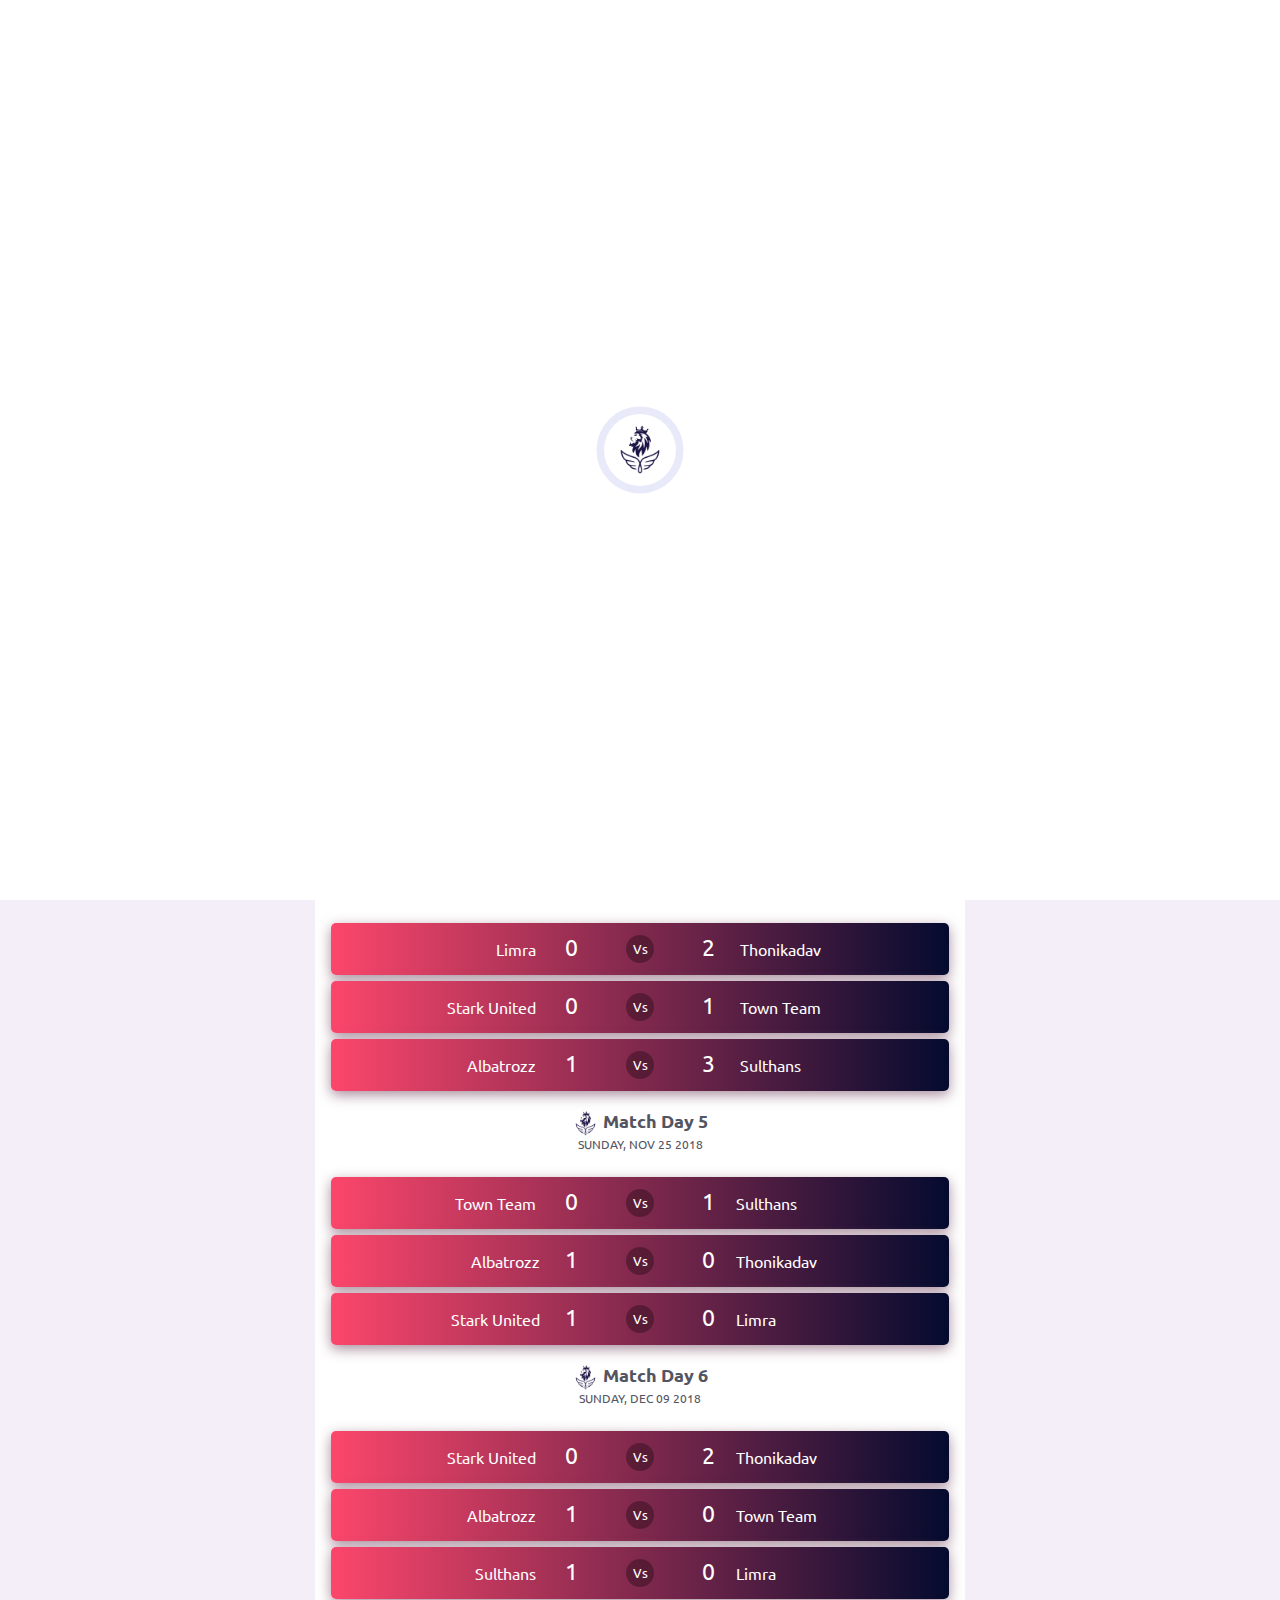
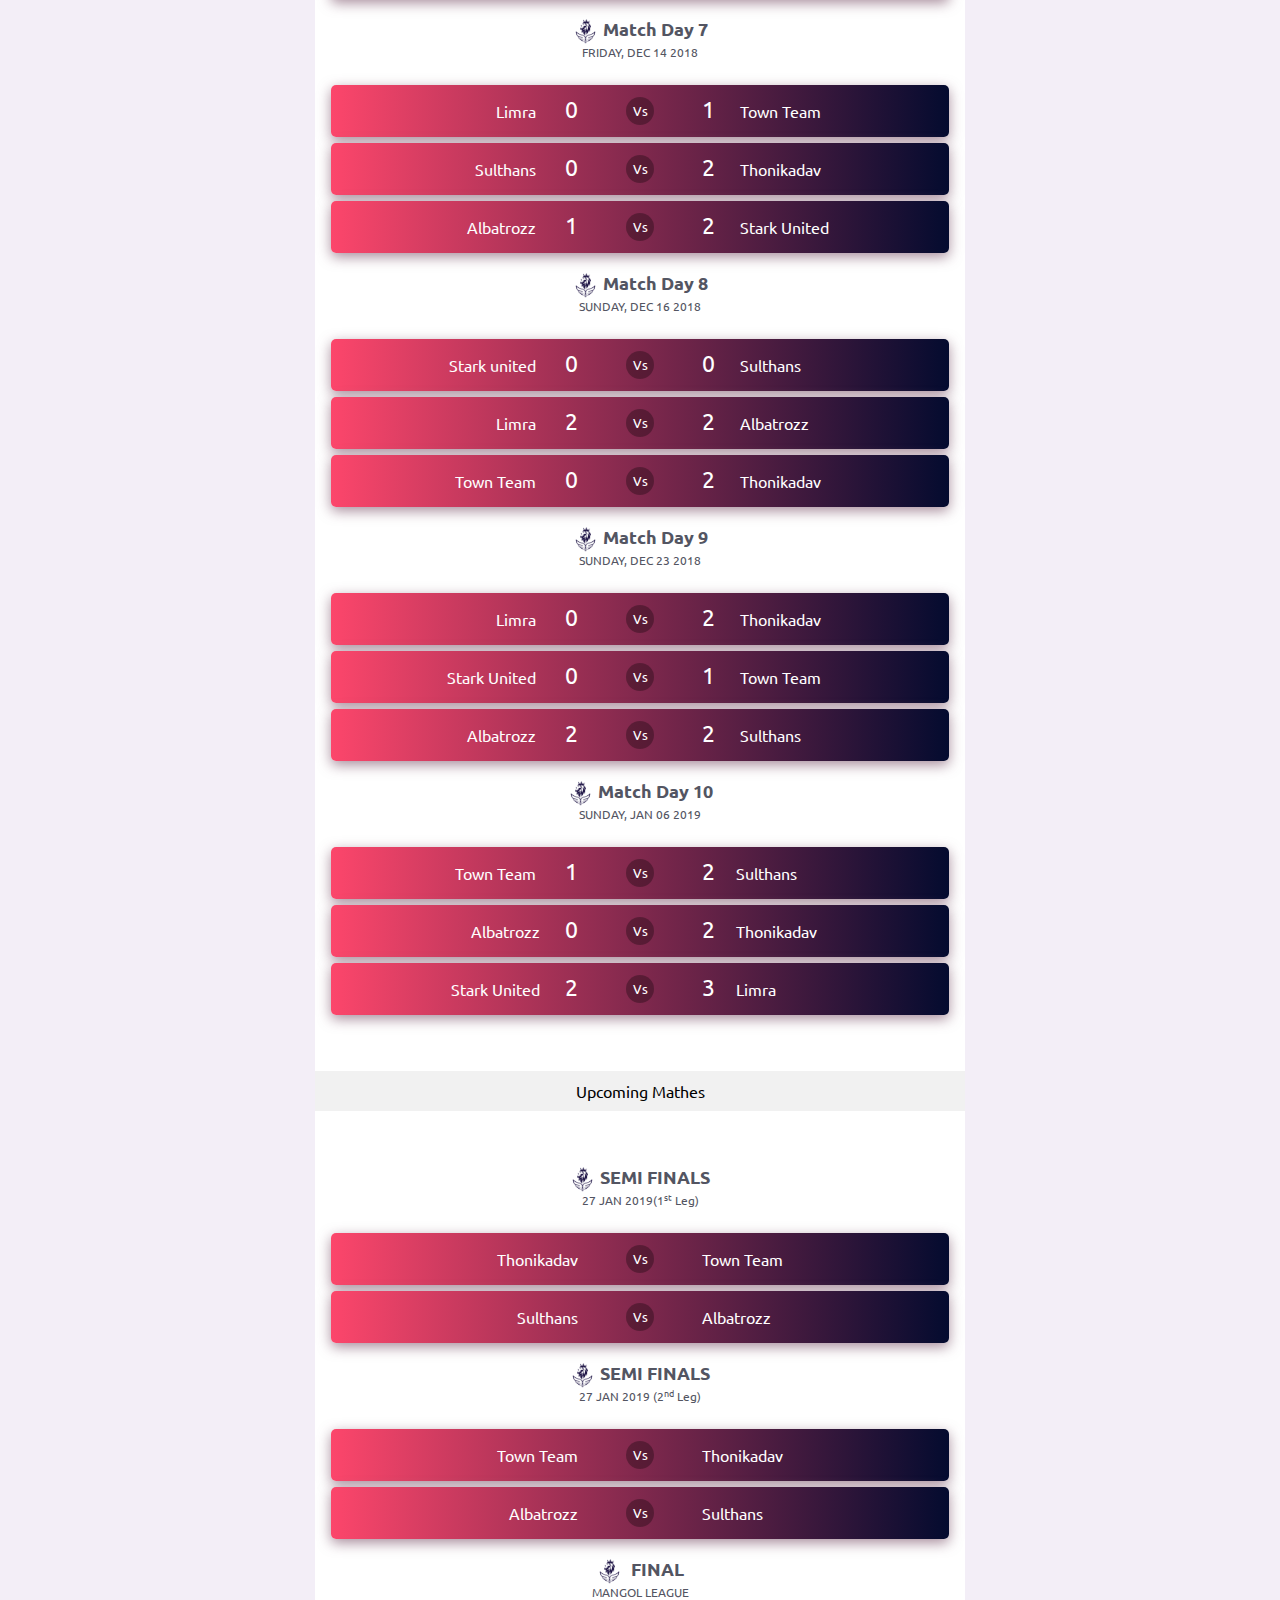
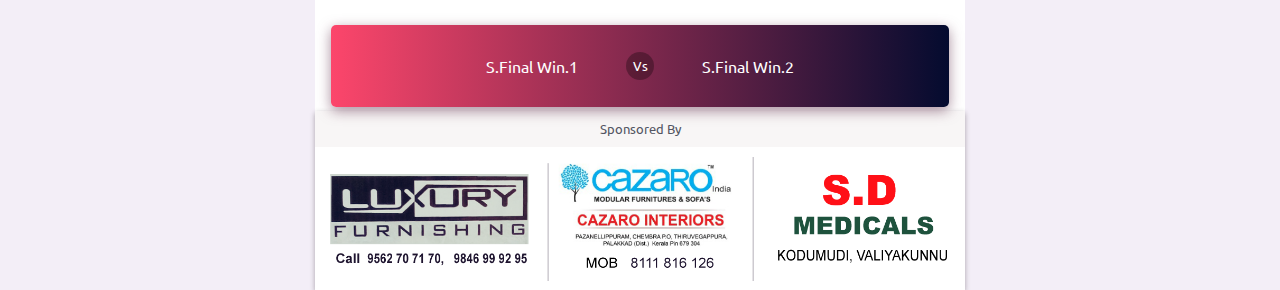
<file: fixture.html>
<!DOCTYPE html>
<html>
<head>
  <meta charset="UTF-8" />
  <title>Young Lions Kodumudi</title>
  <meta name="apple-mobile-web-app-capable" content="yes" />
  <meta
  name="viewport"
  content="width=device-width, initial-scale=1.0, maximum-scale=1.0, user-scalable=no"
  />
  <meta name="description" content="Young Lions Swanthanam Club Kodumudi  ( YLC Kodumudi ) founded in 1996, Mangol Lague is a football tournament orgnizing by Club" />
  <!-- <meta name="keywords" content="Enter, your, keywords" /> -->
  <link
  href="https://fonts.googleapis.com/css?family=Ubuntu:400,500,700"
  rel="stylesheet"
  />
  <link rel="stylesheet" href="css/normalize.min.css" />
  <link rel="stylesheet" href="css/style.css" />
  <link rel="stylesheet" href="css/reveal.css" />
  <link
  rel="stylesheet"
  href="https://use.fontawesome.com/releases/v5.0.10/css/all.css"
  integrity="sha384-+d0P83n9kaQMCwj8F4RJB66tzIwOKmrdb46+porD/OvrJ+37WqIM7UoBtwHO6Nlg"
  crossorigin="anonymous"
  />

  <!-- Global site tag (gtag.js) - Google Analytics -->
  <script async src="https://www.googletagmanager.com/gtag/js?id=UA-133163603-1"></script>
  <script>
    window.dataLayer = window.dataLayer || [];
    function gtag(){dataLayer.push(arguments);}
    gtag('js', new Date());

    gtag('config', 'UA-133163603-1');
  </script>

</head>
<body>
  <div class="loader" id="loader-wrapper">
    <div class="loader-logo" id="loader-logo">
      <img src="images/logo.png" />
    </div>
    <div class="spinner large" id="loader">
      <div class="spinner-wrapper">
        <div class="rotator">
          <div class="inner-spin"></div>
          <div class="inner-spin"></div>
        </div>
      </div>
    </div>
  </div>
  <header>
    <a href="#" class="app-logo">
      <img src="images/logo.png" />
      <span class="logo-text"
      >Mangol<br />
      League</span
      >
    </a>
    <span class="btn-menu"><img src="images/menu.svg"/></span>
  </header>

  <nav class="menu block-revealer">
    <canvas id="world"></canvas>
    <div class="revealer-content">
      <span class="btn-close"><img src="images/close.svg"/></span>
      <ul class="menu-inner">
        <li class="menu-item">
          <a class="menu-link" href="https://www.younglions.cf/">Home</a>
        </li>

        <li class="menu-item">
          <a class="menu-link" href="fixture.html">Fixture</a>
        </li>

        <li class="menu-item">
          <a class="menu-link" href="gallery.html">Gallery</a>
        </li>
      </ul>
    </div>
    <div class="revealer-animation"></div>
  </nav>
  <div class="page-content page ">
      <!--
        <div class="banner">
          <img src="https://media.giphy.com/media/1yVJHj1B1YWw8/giphy.gif">
        <div class="banner-text">
          <h1>Mangol Premier<br> League</h1>
        </div>
        </div>
      -->

      <div class="upcoming-matches-home mar-top-0">
        <h3>Match Day 1</h3>
        <span class="datefixture">SUNDAY, NOV 4 2018</span>

        <div class="match-fixture-single ">
          <div class="home-team">
            <p>Albatrozz</p>
            <span class="fixture-logo match-day-result">0</span>
          </div>
          <div class="away-team">
            <span class="fixture-logo match-day-result">1</span>
            <p>Town Team</p>
          </div>
          <div class="clear"></div>
        </div>

        <div class="match-fixture-single ">
          <div class="home-team">
            <p>Sulthans</p>
            <span class="fixture-logo match-day-result">1</span>
          </div>
          <div class="away-team">
            <span class="fixture-logo match-day-result">1</span>
            <p>Limra</p>
          </div>
          <div class="clear"></div>
        </div>

        <div class="match-fixture-single ">
          <div class="home-team">
            <p>Stark United</p>
            <span class="fixture-logo match-day-result">1</span>
          </div>
          <div class="away-team">
            <span class="fixture-logo match-day-result">0</span>
            <p>Thonikadav</p>
          </div>
          <div class="clear"></div>
        </div>

        <h3 class="pad-t-20">Match Day 2</h3>
        <span class="datefixture">SUNDAY, NOV 11 2018</span>
        <div class="match-fixture-single ">
          <div class="home-team">
            <p>Albatrozz</p>
            <span class="fixture-logo match-day-result">2</span>
          </div>
          <div class="away-team">
            <span class="fixture-logo match-day-result">0</span>
            <p>Stark United</p>
          </div>

          <div class="clear"></div>
        </div>

        <div class="match-fixture-single ">
          <div class="home-team">
            <p>Limra</p>
            <span class="fixture-logo match-day-result">1</span>
          </div>
          <div class="away-team">
            <span class="fixture-logo match-day-result">3</span>
            <p>Town Team</p>
          </div>
          <div class="clear"></div>
        </div>
        <div class="match-fixture-single ">
          <div class="home-team">
            <p>Sulthans</p>
            <span class="fixture-logo match-day-result">0</span>
          </div>
          <div class="away-team">
            <span class="fixture-logo match-day-result">1</span>
            <p>Thonikadav</p>
          </div>
          <div class="clear"></div>
        </div>

        <h3 class="pad-t-20">Match Day 3</h3>
        <span class="datefixture">SATURDAY, NOV 17 2018 </span>

        <div class="match-fixture-single ">
          <div class="home-team">
            <p>Town Team</p>
            <span class="fixture-logo match-day-result">0</span>
          </div>
          <div class="away-team">
            <span class="fixture-logo match-day-result">1</span>
            <p>Thonikadav</p>
          </div>
          <div class="clear"></div>
        </div>

        <div class="match-fixture-single ">
          <div class="home-team">
            <p>Limra</p>
            <span class="fixture-logo match-day-result">1</span>
          </div>
          <div class="away-team">
            <span class="fixture-logo match-day-result">2</span>
            <p>Albatrozz</p>
          </div>
          <div class="clear"></div>
        </div>

        <div class="match-fixture-single ">
          <div class="home-team">
            <p>Stark united</p>
            <span class="fixture-logo match-day-result">0</span>
          </div>
          <div class="away-team">
            <span class="fixture-logo match-day-result">0</span>
            <p>Sulthans</p>
          </div>
          <div class="clear"></div>
        </div>

        <h3 class="pad-t-20">Match Day 4</h3>
        <span class="datefixture">SUNDAY, NOV 18 2018</span>

        <div class="match-fixture-single ">
          <div class="home-team">
            <p>Limra</p>
            <span class="fixture-logo match-day-result">0</span>
          </div>
          <div class="away-team">
            <span class="fixture-logo match-day-result">2</span>

            <p>Thonikadav</p>
          </div>
          <div class="clear"></div>
        </div>

        <div class="match-fixture-single ">
          <div class="home-team">
            <p>Stark United</p>
            <span class="fixture-logo match-day-result">0</span>
          </div>
          <div class="away-team">
            <span class="fixture-logo match-day-result">1</span>
            <p>Town Team</p>
          </div>

          <div class="clear"></div>
        </div>

        <div class="match-fixture-single ">
          <div class="home-team">
            <p>Albatrozz</p>
            <span class="fixture-logo match-day-result">1</span>
          </div>
          <div class="away-team">
            <span class="fixture-logo match-day-result">3</span>
            <p>Sulthans</p>
          </div>
          <div class="clear"></div>
        </div>


        <h3 class="pad-t-20">Match Day 5</h3>
        <span class="datefixture">SUNDAY, NOV 25 2018</span>
        <div class="match-fixture-single ">
          <div class="home-team"><p>Town Team</p> <span class="fixture-logo match-day-result">0</span></div>
          <div class="away-team"><span class="fixture-logo match-day-result">1</span><p>Sulthans</p></div>
          <div class="clear"></div>
        </div>

        <div class="match-fixture-single ">
          <div class="home-team"><p>Albatrozz</p><span class="fixture-logo match-day-result">1</span></div>
          <div class="away-team"><span class="fixture-logo match-day-result">0</span><p>Thonikadav</p></div>
          <div class="clear"></div>
        </div>
        <div class="match-fixture-single ">
          <div class="home-team"><p>Stark United</p><span class="fixture-logo match-day-result">1</span></div>
          <div class="away-team"><span class="fixture-logo match-day-result">0</span><p>Limra</p></div>

          <div class="clear"></div>
        </div>


        <h3 class="pad-t-20">Match Day 6</h3>
        <span class="datefixture">SUNDAY, DEC 09 2018</span>

        <div class="match-fixture-single ">
          <div class="home-team"><p>Stark United</p>   <span class="fixture-logo match-day-result">0</span></div>
          <div class="away-team">   <span class="fixture-logo match-day-result">2</span><p>Thonikadav</p></div>
          <div class="clear"></div>
        </div>

        <div class="match-fixture-single ">
          <div class="home-team"><p>Albatrozz</p>   <span class="fixture-logo match-day-result">1</span></div>
          <div class="away-team">   <span class="fixture-logo match-day-result">0</span><p>Town Team</p></div>
          <div class="clear"></div>
        </div>
        <div class="match-fixture-single ">
          <div class="home-team"><p>Sulthans</p>   <span class="fixture-logo match-day-result">1</span></div>
          <div class="away-team">   <span class="fixture-logo match-day-result">0</span><p>Limra</p></div>

          <div class="clear"></div>
        </div>

        


        <h3 class="pad-t-20">Match Day 7</h3>
        <span class="datefixture">FRIDAY, DEC 14 2018</span>


        <div class="match-fixture-single ">
          <div class="home-team">

            <p>Limra</p>
            <span class="fixture-logo match-day-result">0</span>
          </div>
          <div class="away-team">
            <span class="fixture-logo match-day-result">1</span>
            <p>Town Team</p>
          </div>
          <div class="clear"></div>
        </div>

        <div class="match-fixture-single ">
          <div class="home-team">
            <p>Sulthans</p>
            <span class="fixture-logo match-day-result">0</span>

          </div>
          <div class="away-team">
            <span class="fixture-logo match-day-result">2</span>
            <p>Thonikadav</p>
          </div>
          <div class="clear"></div>
        </div>



        <div class="match-fixture-single ">
          <div class="home-team">
            <p>Albatrozz</p>
            <span class="fixture-logo match-day-result">1</span>
          </div>
          <div class="away-team">
            <span class="fixture-logo match-day-result">2</span>
            <p>Stark United</p>
          </div>

          <div class="clear"></div>
        </div>

        



        <h3 class="pad-t-20">Match Day 8</h3>
        <span class="datefixture">SUNDAY, DEC 16 2018 </span>

        <div class="match-fixture-single ">
          <div class="home-team">
            <p>Stark united</p>
            <span class="fixture-logo match-day-result">0</span>

          </div>
          <div class="away-team">
            <span class="fixture-logo match-day-result">0</span>
            <p>Sulthans</p>
          </div>
          <div class="clear"></div>
        </div>


        <div class="match-fixture-single ">
          <div class="home-team">
            <p>Limra</p>
            <span class="fixture-logo match-day-result">2</span>
          </div>
          <div class="away-team">
            <span class="fixture-logo match-day-result">2</span>
            <p>Albatrozz</p>
          </div>
          <div class="clear"></div>
        </div>

        <div class="match-fixture-single ">
          <div class="home-team">
            <p>Town Team</p>
            <span class="fixture-logo match-day-result">0</span>
          </div>
          <div class="away-team">
            <span class="fixture-logo match-day-result">2</span>
            <p>Thonikadav</p>
          </div>
          <div class="clear"></div>
        </div>




        <h3 class="pad-t-20">Match Day 9</h3>
        <span class="datefixture">SUNDAY, DEC 23 2018</span>
        <div class="match-fixture-single ">
          <div class="home-team">
            <p>Limra</p>
            <span class="fixture-logo match-day-result">0</span>

          </div>
          <div class="away-team">

            <span class="fixture-logo match-day-result">2</span>
            <p>Thonikadav</p>
          </div>
          <div class="clear"></div>
        </div>

        <div class="match-fixture-single ">
          <div class="home-team">
            <p>Stark United</p>
            <span class="fixture-logo match-day-result">0</span>

          </div>
          <div class="away-team">
            <span class="fixture-logo match-day-result">1</span>
            <p>Town Team</p>

          </div>

          <div class="clear"></div>
        </div>

        <div class="match-fixture-single ">
          <div class="home-team">
            <p>Albatrozz</p>
            <span class="fixture-logo match-day-result">2</span>
          </div>
          <div class="away-team">
            <span class="fixture-logo match-day-result">2</span>
            <p>Sulthans</p>
          </div>
          <div class="clear"></div>
        </div>



        <h3 class="pad-t-20">Match Day 10</h3>
        <span class="datefixture">SUNDAY, JAN 06 2019</span>
        <div class="match-fixture-single ">
          <div class="home-team"><p>Town Team</p> <span class="fixture-logo match-day-result">1</span></div>
          <div class="away-team"><span class="fixture-logo match-day-result">2</span><p>Sulthans</p></div>
          <div class="clear"></div>
        </div>

        <div class="match-fixture-single ">
          <div class="home-team"><p>Albatrozz</p><span class="fixture-logo match-day-result">0</span></div>
          <div class="away-team"><span class="fixture-logo match-day-result">2</span><p>Thonikadav</p></div>
          <div class="clear"></div>
        </div>
        <div class="match-fixture-single ">
          <div class="home-team"><p>Stark United</p><span class="fixture-logo match-day-result">2</span></div>
          <div class="away-team"><span class="fixture-logo match-day-result">3</span><p>Limra</p></div>

          <div class="clear"></div>
        </div>

        <div>
          <br><br>
          <p style="background-color: #f1f1f1;text-align: center;width: 100%;padding: 10px 0;" class="p">Upcoming Mathes</p>
          <br>
        </div>

        <h3 class="pad-t-20">SEMI FINALS</h3>
        <span class="datefixture">27 JAN 2019(1<sup>st</sup> Leg)</span>
        <div class="match-fixture-single ">
          <div class="home-team"><p>Thonikadav</p></div>
          <div class="away-team"><p>Town Team</p></div>
          <div class="clear"></div>
        </div>

        <div class="match-fixture-single ">
          <div class="home-team"><p>Sulthans</p></div>
          <div class="away-team"><p>Albatrozz</p></div>
          <div class="clear"></div>
        </div>

        <h3 class="pad-t-20">SEMI FINALS</h3>
        <span class="datefixture">27 JAN 2019 (2<sup>nd</sup> Leg)</span>
        <div class="match-fixture-single ">

          <div class="home-team"><p>Town Team</p></div>
          <div class="away-team"><p>Thonikadav</p></div>
          <div class="clear"></div>
        </div>

        <div class="match-fixture-single ">
         <div class="home-team"><p>Albatrozz</p></div>
         <div class="away-team"><p>Sulthans</p></div>
         <div class="clear"></div>
       </div>

       <!-- <h3 class="pad-t-20">Third-Place Play-off</h3>
       <span class="datefixture">Second-Leg</span>
       <div class="match-fixture-single ">
        <div class="home-team"><p>S.Final los 1</p></div>
        <div class="away-team"><p>S.Final los 2</p></div>
        <div class="clear"></div>
      </div> -->


      <h3 class="pad-t-20"> FINAL</h3>
      <span class="datefixture">MANGOL LEAGUE</span>
      <div class="match-fixture-single " style="padding: 15px 0">
        <div class="home-team"><p>S.Final Win.1</p></div>
        <div class="away-team"><p>S.Final Win.2</p></div>
        <div class="clear"></div>
      </div>

    </div>



    <div class="sponsors">
      <h5 class="">Sponsored By</h5>
      <img src="images/sponsors.png" />
    </div>
  </div>
  <!-- Global site tag (gtag.js) - Google Analytics -->
  <script async src="https://www.googletagmanager.com/gtag/js?id=UA-131029280-1"></script>
  <script>
    window.dataLayer = window.dataLayer || [];
    function gtag(){dataLayer.push(arguments);}
    gtag('js', new Date());

    gtag('config', 'UA-131029280-1');
  </script>
  <script src="js/jquery.min.js"></script>
  <script src="js/jquery.countdown.min.js"></script>
  <script src="js/TweenMax.min.js"></script>
  <script src="js/anime.min.js"></script>
  <script src="js/reveal.js"></script>
  <script src="js/index.js"></script>
  <script>
      //PAGE LOADER//
      $(document).ready(function() {
        setTimeout(function() {
          $("body").addClass("loaded");
        }, 1800);
      });
    </script>
  </body>
  </html>
</file>
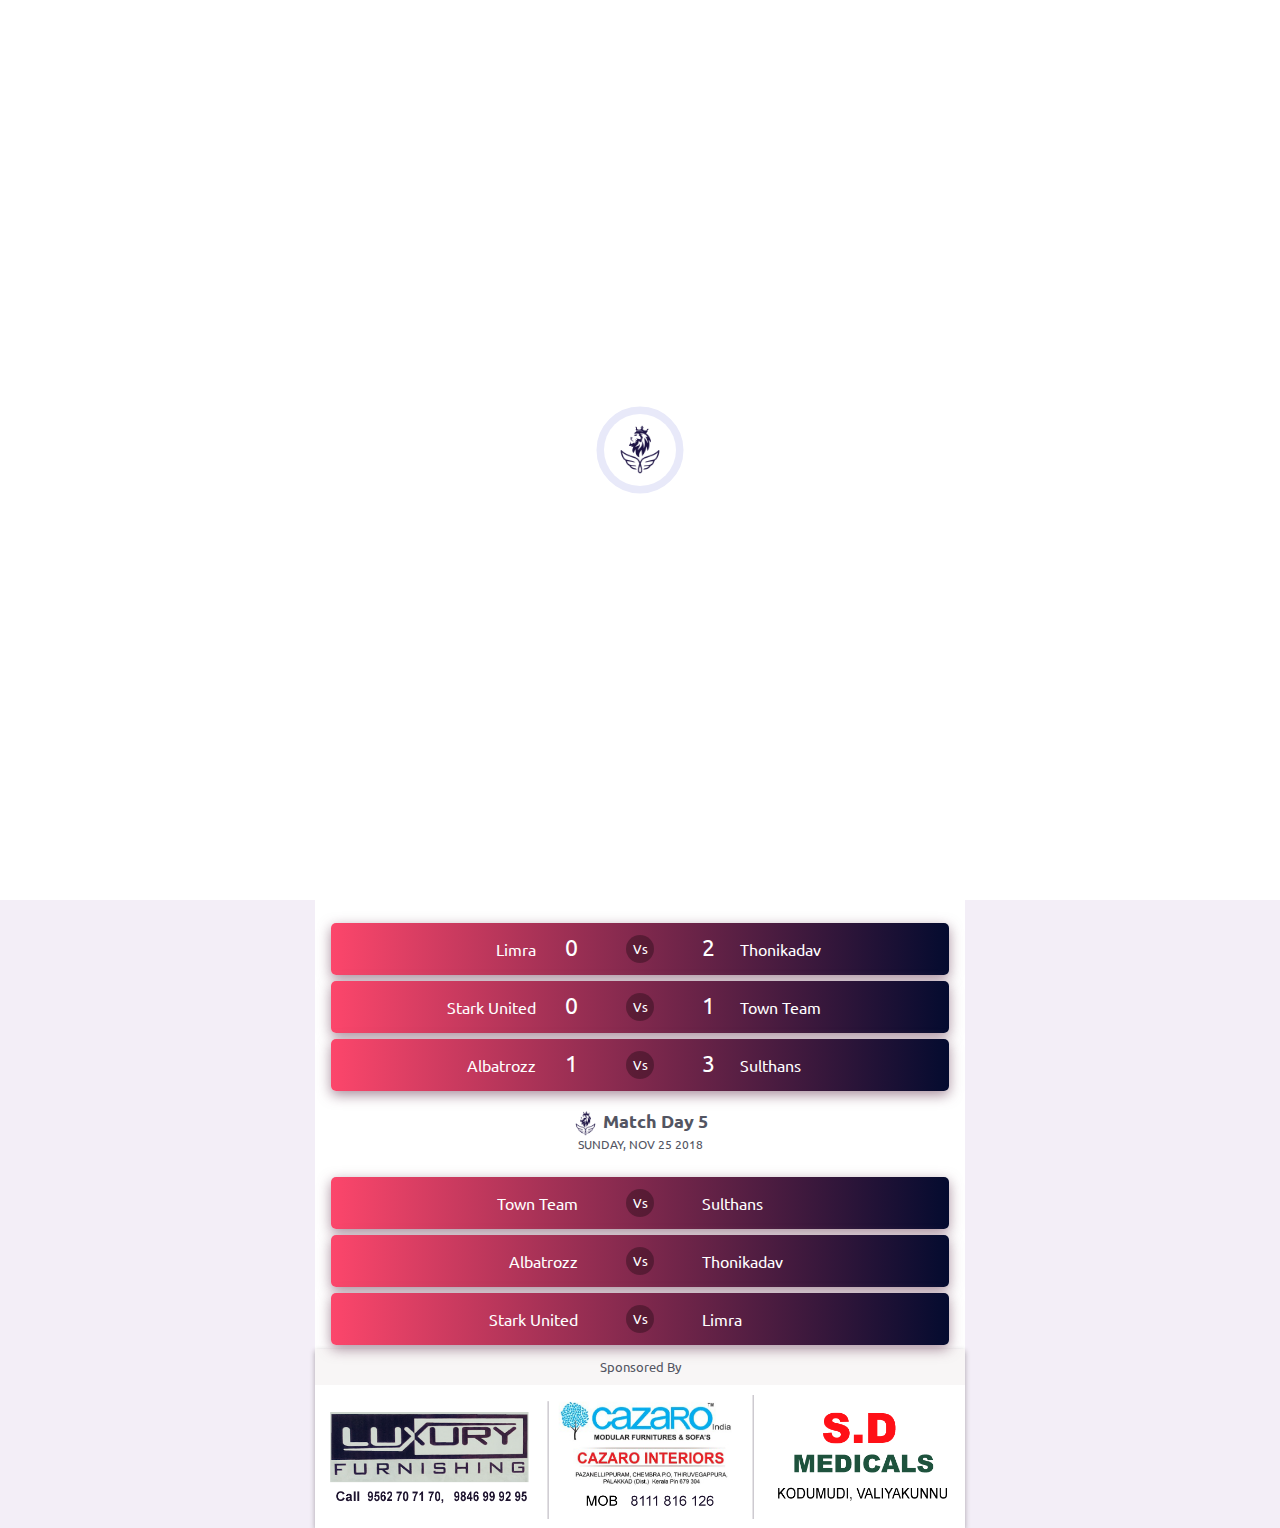
<file: statics.html>
<!DOCTYPE html>
<html>
<head>
  <meta charset="UTF-8" />
  <title>Young Lions Kodumudi</title>
  <meta name="apple-mobile-web-app-capable" content="yes" />
  <meta
  name="viewport"
  content="width=device-width, initial-scale=1.0, maximum-scale=1.0, user-scalable=no"
  />
  <meta name="description" content="Young Lions Swanthanam Club Kodumudi  ( YLC Kodumudi ) founded in 1996, Mangol Lague is a football tournament orgnizing by Club" />
  <meta name="keywords" content="Enter, your, keywords" />
  <link
  href="https://fonts.googleapis.com/css?family=Ubuntu:400,500,700"
  rel="stylesheet"
  />
  <link rel="stylesheet" href="css/normalize.min.css" />
  <link rel="stylesheet" href="css/style.css" />
  <link rel="stylesheet" href="css/reveal.css" />
  <link
  rel="stylesheet"
  href="https://use.fontawesome.com/releases/v5.0.10/css/all.css"
  integrity="sha384-+d0P83n9kaQMCwj8F4RJB66tzIwOKmrdb46+porD/OvrJ+37WqIM7UoBtwHO6Nlg"
  crossorigin="anonymous"
  />
</head>
<body>
  <div class="loader" id="loader-wrapper">
    <div class="loader-logo" id="loader-logo">
      <img src="images/logo.png" />
    </div>
    <div class="spinner large" id="loader">
      <div class="spinner-wrapper">
        <div class="rotator">
          <div class="inner-spin"></div>
          <div class="inner-spin"></div>
        </div>
      </div>
    </div>
  </div>
  <header>
    <a href="#" class="app-logo">
      <img src="images/logo.png" />
      <span class="logo-text"
      >Mangol<br />
      League</span
      >
    </a>
    <span class="btn-menu"><img src="images/menu.svg"/></span>
  </header>

  <nav class="menu block-revealer">
    <canvas id="world"></canvas>
    <div class="revealer-content">
      <span class="btn-close"><img src="images/close.svg"/></span>
      <ul class="menu-inner">
        <li class="menu-item">
          <a class="menu-link" href="https://www.younglions.cf/">Home</a>
        </li>

        <li class="menu-item">
          <a class="menu-link" href="fixture.html">Fixture</a>
        </li>

        <li class="menu-item">
          <a class="menu-link" href="gallery.html">Gallery</a>
        </li>
      </ul>
    </div>
    <div class="revealer-animation"></div>
  </nav>
  <div class="page-content page ">
      <!--
        <div class="banner">
          <img src="https://media.giphy.com/media/1yVJHj1B1YWw8/giphy.gif">
        <div class="banner-text">
          <h1>Mangol Premier<br> League</h1>
        </div>
        </div>
      -->

      <div class="upcoming-matches-home mar-top-0">
        <h3>Match Day 1</h3>
        <span class="datefixture">SUNDAY, NOV 4 2018</span>

        <div class="match-fixture-single ">
          <div class="home-team">
            <p>Albatrozz</p>
            <span class="fixture-logo match-day-result">0</span>
          </div>
          <div class="away-team">
            <span class="fixture-logo match-day-result">1</span>
            <p>Town Team</p>
          </div>
          <div class="clear"></div>
        </div>

        <div class="match-fixture-single ">
          <div class="home-team">
            <p>Sulthans</p>
            <span class="fixture-logo match-day-result">1</span>
          </div>
          <div class="away-team">
            <span class="fixture-logo match-day-result">1</span>
            <p>Limra</p>
          </div>
          <div class="clear"></div>
        </div>

        <div class="match-fixture-single ">
          <div class="home-team">
            <p>Stark United</p>
            <span class="fixture-logo match-day-result">1</span>
          </div>
          <div class="away-team">
            <span class="fixture-logo match-day-result">0</span>
            <p>Thonikadav</p>
          </div>
          <div class="clear"></div>
        </div>

        <h3 class="pad-t-20">Match Day 2</h3>
        <span class="datefixture">SUNDAY, NOV 11 2018</span>
        <div class="match-fixture-single ">
          <div class="home-team">
            <p>Albatrozz</p>
            <span class="fixture-logo match-day-result">2</span>
          </div>
          <div class="away-team">
            <span class="fixture-logo match-day-result">0</span>
            <p>Stark United</p>
          </div>

          <div class="clear"></div>
        </div>

        <div class="match-fixture-single ">
          <div class="home-team">
            <p>Limra</p>
            <span class="fixture-logo match-day-result">1</span>
          </div>
          <div class="away-team">
            <span class="fixture-logo match-day-result">3</span>
            <p>Town Team</p>
          </div>
          <div class="clear"></div>
        </div>
        <div class="match-fixture-single ">
          <div class="home-team">
            <p>Sulthans</p>
            <span class="fixture-logo match-day-result">0</span>
          </div>
          <div class="away-team">
            <span class="fixture-logo match-day-result">1</span>
            <p>Thonikadav</p>
          </div>
          <div class="clear"></div>
        </div>

        <h3 class="pad-t-20">Match Day 3</h3>
        <span class="datefixture">SATURDAY, NOV 17 2018 </span>

        <div class="match-fixture-single ">
          <div class="home-team">
            <p>Town Team</p>
            <span class="fixture-logo match-day-result">0</span>
          </div>
          <div class="away-team">
            <span class="fixture-logo match-day-result">1</span>
            <p>Thonikadav</p>
          </div>
          <div class="clear"></div>
        </div>

        <div class="match-fixture-single ">
          <div class="home-team">
            <p>Limra</p>
            <span class="fixture-logo match-day-result">1</span>
          </div>
          <div class="away-team">
            <span class="fixture-logo match-day-result">2</span>
            <p>Albatrozz</p>
          </div>
          <div class="clear"></div>
        </div>

        <div class="match-fixture-single ">
          <div class="home-team">
            <p>Stark united</p>
            <span class="fixture-logo match-day-result">0</span>
          </div>
          <div class="away-team">
            <span class="fixture-logo match-day-result">0</span>
            <p>Sulthans</p>
          </div>
          <div class="clear"></div>
        </div>

        <h3 class="pad-t-20">Match Day 4</h3>
        <span class="datefixture">SUNDAY, NOV 18 2018</span>

        <div class="match-fixture-single ">
          <div class="home-team">
            <p>Limra</p>
            <span class="fixture-logo match-day-result">0</span>
          </div>
          <div class="away-team">
            <span class="fixture-logo match-day-result">2</span>

            <p>Thonikadav</p>
          </div>
          <div class="clear"></div>
        </div>

        <div class="match-fixture-single ">
          <div class="home-team">
            <p>Stark United</p>
            <span class="fixture-logo match-day-result">0</span>
          </div>
          <div class="away-team">
            <span class="fixture-logo match-day-result">1</span>
            <p>Town Team</p>
          </div>

          <div class="clear"></div>
        </div>

        <div class="match-fixture-single ">
          <div class="home-team">
            <p>Albatrozz</p>
            <span class="fixture-logo match-day-result">1</span>
          </div>
          <div class="away-team">
            <span class="fixture-logo match-day-result">3</span>
            <p>Sulthans</p>
          </div>
          <div class="clear"></div>
        </div>
      </div>

      <h3 class="pad-t-20">Match Day 5</h3>
      <span class="datefixture">SUNDAY, NOV 25 2018</span>
      <div class="match-fixture-single ">
        <div class="home-team"><p>Town Team</p></div>
        <div class="away-team"><p>Sulthans</p></div>
        <div class="clear"></div>
      </div>

      <div class="match-fixture-single ">
        <div class="home-team"><p>Albatrozz</p></div>
        <div class="away-team"><p>Thonikadav</p></div>
        <div class="clear"></div>
      </div>
      <div class="match-fixture-single ">
        <div class="home-team"><p>Stark United</p></div>
        <div class="away-team"><p>Limra</p></div>

        <div class="clear"></div>
      </div>

      <div class="sponsors">
        <h5 class="">Sponsored By</h5>
        <img src="images/sponsors.png" />
      </div>
    </div>

    <script src="js/jquery.min.js"></script>
    <script src="js/jquery.countdown.min.js"></script>
    <script src="js/TweenMax.min.js"></script>
    <script src="js/anime.min.js"></script>
    <script src="js/reveal.js"></script>
    <script src="js/index.js"></script>
    <script>
      //PAGE LOADER//
      $(document).ready(function() {
        setTimeout(function() {
          $("body").addClass("loaded");
        }, 1800);
      });
    </script>
  </body>
  </html>
</file>
<file: css/style.css>
/*
Theme Name: HUGE
Description: Creative Coming Soon Template
Author: SquirrelLabs
Author URI: https://themeforest.net/user/squirrellabs/portfolio?ref=SquirrelLab
Version: 1.0
License: https://themeforest.net/licenses/standard

---

/*******************************
  Table of Contents

  1.0 Content Styles
  2.0 Content Styles
  3.0 Countdown
*******************************/

/**********************************/
/******* 1.0 General Styles *******/
/**********************************/
html {
  min-height: 100%;
  height: 100%;
  overflow-x: hidden;
}
body {
  background: linear-gradient(45deg, #f5f5f5, #ffffff);
  margin: 0;
  padding: 0;
  font-family: "Ubuntu", sans-serif;
  font-weight: 400;
  background: #f3eef7;
}
img {
  max-width: 100%;
}

.clear {
  clear: both;
  color: #fff;
}
.clearfix:before,
.clearfix:after {
  content: "\0020";
  display: block;
  overflow: hidden;
  visibility: hidden;
  width: 0;
  height: 0;
}
.clearfix:after {
  clear: both;
}
/**********************************/
/******* 2.0 Content Styles *******/
/**********************************/

.pad-t-20 {
  padding-top: 20px;
}

header {
  text-align: left;
  background: #fff;
}

header .logo {
  height: 200px;
  box-sizing: content-box;
}
.content {
  text-align: center;
  position: absolute;
  z-index: 11;
  margin: auto;
  left: 0;
  right: 0;
  top: 0;
  bottom: 0;
  height: 260px;
}
.content h1 {
  color: #fff;
  font-size: 4em;
  position: relative;
  font-weight: 400;
  margin: 0 1vw;
  padding-bottom: 25px;
  font-family: "Ubuntu", sans-serif;
}
.content h2 {
  color: #c38d7c;
  font-weight: 500;
  font-size: 1.7em;
  margin-bottom: 50px;
  font-family: "Ubuntu", sans-serif;
}
.content a {
  font-size: 16px;
  font-weight: 700;
  text-decoration: none;
  -webkit-border-radius: 50px;
  -moz-border-radius: 50px;
  border-radius: 50px;
  border: 2px solid #ff524e;
  padding: 12px 19px;
  color: #ff524e;
  display: inline-block;
}
.content a:hover {
  opacity: 0.8;
}
#world {
  position: absolute;
  top: 0;
  left: 0;
  min-height: 100%;
  width: 100%;
  z-index: 9997;
  pointer-events: none;
  animation-name: fadein;
  animation-duration: 3s;
  animation-delay: 1s;
  animation-fill-mode: forwards;
  opacity: 0;
}
@keyframes fadein {
  from {
    opacity: 0;
  }
  to {
    opacity: 1;
  }
}

/**********************************/
/*******    3.0 Countdown   *******/
/**********************************/
#countdown {
  margin: 2vh auto 4vh;
  top: 50%;
  left: 0;
  right: 0;
  height: 100px;
  width: 50%;
}

#countdown.show {
  display: block;
}

#countdown > div {
  position: relative;
  float: left;
  width: 25%;
  font-size: 4vw;
  font-weight: 100;
  line-height: 0.8em;
  letter-spacing: 2px;
  text-align: center;
  color: #c38d7c;
}

#countdown > div > span {
  display: block;
  font-size: 1.2vw;
  font-weight: 100;
  line-height: 1.2em;
  letter-spacing: 0;
  margin-top: 20px;
  color: #737478;
  text-transform: lowercase;
}

@media (max-width: 480px) {
  #countdown {
    width: 75%;
  }
  #countdown > div {
    width: 25%;
    font-size: 40px;
    font-weight: 700;
    line-height: 0.8em;
    letter-spacing: 2px;
  }

  header .logo {
    height: 136px;
    box-sizing: content-box;
    padding-top: 20px;
  }

  .content h1 {
    color: #fff;
    font-size: 34px;
    padding-bottom: 25px;
    font-family: "Ubuntu", sans-serif;
    font-weight: bold;
  }
  #countdown > div > span {
    display: block;
    font-size: 14px;
    font-family: "Ubuntu", sans-serif;
    font-weight: 600px;
    color: #fff;
  }

  .content h2 {
    color: #c7c69b;
    font-size: 18px;
    padding-bottom: 0;
    padding-top: 15px;
  }
  .content {
    height: 210px;
  }
}
.loader {
  position: fixed;
  left: 0;
  top: 0;
  height: 100vh;
  width: 100%;
  display: block;
  z-index: 999999999999999999;
  background: #fff;
}
.spinner {
  display: block;
  margin-top: 2em;
  margin-right: auto;
  margin-left: auto;
  width: 4em;
  height: 4em;
  padding: 7px;
  border: 1px solid #fff;
  border-radius: 50%;
  box-sizing: border-box;
  transform: scale(0.7);
  top: calc(50% - 2em);
  position: absolute;
  left: calc(50% - 2em);
}

.medium {
  transform: scale(1);
  /*top:50%;*/
}

.large {
  margin-top: 0;
  transform: scale(1.5);
}

.spinner-wrapper {
  position: relative;
  width: 4em;
  height: 4em;
  border-radius: 100%;
  left: calc(50% - 2em);
  top: calc(50% - 2em);
}

.spinner-wrapper::after {
  content: "";
  background: #fff;
  border-radius: 50%;
  width: 3em;
  height: 3em;
  position: absolute;
  top: 0.5em;
  left: 0.5em;
}

.rotator {
  position: relative;
  width: 4em;
  border-radius: 4em;
  overflow: hidden;
  animation: rotate 2000ms infinite linear;
}

.rotator:before {
  content: "";
  position: absolute;
  top: 0;
  left: 0;
  right: 0;
  bottom: 0;
  background: #e8e9f9;
  border: 3px solid #fff;
  border-radius: 100%;
}

.inner-spin {
  background: #fff;
  height: 4em;
  width: 2em;
}
.loader-logo {
  position: absolute;
  left: 50%;
  height: 50px;
  width: 50px;
  position: absolute;
  top: calc(50% - 25px);
  left: calc(50% - 25px);
  z-index: 9999999999999;
}

.inner-spin {
  animation: rotate-left 2500ms infinite cubic-bezier(0.445, 0.05, 0.55, 0.95);
  border-radius: 2em 0 0 2em;
  transform-origin: 2em 2em;
}

.inner-spin:last-child {
  animation: rotate-right 2500ms infinite cubic-bezier(0.445, 0.05, 0.55, 0.95);
  margin-top: -4em;
  border-radius: 0 2em 2em 0;
  float: right;
  transform-origin: 0 50%;
}

@keyframes rotate-left {
  60%,
  75%,
  100% {
    transform: rotate(360deg);
  }
}

@keyframes rotate {
  0% {
    transform: rotate(0);
  }
  100% {
    transform: rotate(360deg);
  }
}

@keyframes rotate-right {
  0%,
  25%,
  45% {
    transform: rotate(0);
  }

  100% {
    transform: rotate(360deg);
  }
}

.loaded #loader {
  opacity: 0;

  -webkit-transition: all 0.3s ease-out; /* Android 2.1+, Chrome 1-25, iOS 3.2-6.1, Safari 3.2-6  */
  transition: all 0.3s ease-out; /* Chrome 26, Firefox 16+, iOS 7+, IE 10+, Opera, Safari 6.1+  */
}
.loaded #loader-wrapper {
  visibility: hidden;
  opacity: 0;

  -webkit-transition: all 0.3s 0.2s ease-out; /* Android 2.1+, Chrome 1-25, iOS 3.2-6.1, Safari 3.2-6  */
  transition: all 0.3s 0.2s ease-out; /* Chrome 26, Firefox 16+, iOS 7+, IE 10+, Opera, Safari 6.1+  */
}
.loaded #loader-logo {
  opacity: 0;

  -webkit-transition: all 0.3s ease-out; /* Android 2.1+, Chrome 1-25, iOS 3.2-6.1, Safari 3.2-6  */
  transition: all 0.3s ease-out; /* Chrome 26, Firefox 16+, iOS 7+, IE 10+, Opera, Safari 6.1+  */
}

img[src*="000webhost"] {
  display: none !important;
}

.page-content {
  margin: 50px auto 0;
  width: 100%;
  max-width: 650px;
}
.home {
  margin: 0px auto 0;
  width: 100%;
}

.gradient-1 {
  background: rgba(199, 30, 97, 1);
  background: -moz-linear-gradient(
    45deg,
    rgba(199, 30, 97, 1) 0%,
    rgba(80, 37, 108, 1) 76%,
    rgba(80, 37, 108, 1) 100%
  );
  background: -webkit-gradient(
    left bottom,
    right top,
    color-stop(0%, rgba(199, 30, 97, 1)),
    color-stop(76%, rgba(80, 37, 108, 1)),
    color-stop(100%, rgba(80, 37, 108, 1))
  );
  background: -webkit-linear-gradient(
    45deg,
    rgba(199, 30, 97, 1) 0%,
    rgba(80, 37, 108, 1) 76%,
    rgba(80, 37, 108, 1) 100%
  );
  background: -o-linear-gradient(
    45deg,
    rgba(199, 30, 97, 1) 0%,
    rgba(80, 37, 108, 1) 76%,
    rgba(80, 37, 108, 1) 100%
  );
  background: -ms-linear-gradient(
    45deg,
    rgba(199, 30, 97, 1) 0%,
    rgba(80, 37, 108, 1) 76%,
    rgba(80, 37, 108, 1) 100%
  );
  background: linear-gradient(
    45deg,
    rgba(199, 30, 97, 1) 0%,
    rgba(80, 37, 108, 1) 76%,
    rgba(80, 37, 108, 1) 100%
  );
  filter: progid:DXImageTransform.Microsoft.gradient( startColorstr='#c71e61', endColorstr='#50256c', GradientType=1 );
}

.gradient-2 {
  background: rgba(251, 196, 69, 1);
  background: -moz-linear-gradient(
    45deg,
    rgba(251, 196, 69, 1) 0%,
    rgba(243, 41, 89, 1) 76%,
    rgba(243, 41, 89, 1) 100%
  );
  background: -webkit-gradient(
    left bottom,
    right top,
    color-stop(0%, rgba(251, 196, 69, 1)),
    color-stop(76%, rgba(243, 41, 89, 1)),
    color-stop(100%, rgba(243, 41, 89, 1))
  );
  background: -webkit-linear-gradient(
    45deg,
    rgba(251, 196, 69, 1) 0%,
    rgba(243, 41, 89, 1) 76%,
    rgba(243, 41, 89, 1) 100%
  );
  background: -o-linear-gradient(
    45deg,
    rgba(251, 196, 69, 1) 0%,
    rgba(243, 41, 89, 1) 76%,
    rgba(243, 41, 89, 1) 100%
  );
  background: -ms-linear-gradient(
    45deg,
    rgba(251, 196, 69, 1) 0%,
    rgba(243, 41, 89, 1) 76%,
    rgba(243, 41, 89, 1) 100%
  );
  background: linear-gradient(
    45deg,
    rgba(251, 196, 69, 1) 0%,
    rgba(243, 41, 89, 1) 76%,
    rgba(243, 41, 89, 1) 100%
  );
  filter: progid:DXImageTransform.Microsoft.gradient( startColorstr='#fbc445', endColorstr='#f32959', GradientType=1 );
}
.gradient-3 {
  background: rgba(20, 175, 206, 1);
  background: -moz-linear-gradient(
    45deg,
    rgba(20, 175, 206, 1) 0%,
    rgba(20, 15, 56, 1) 76%,
    rgba(20, 15, 56, 1) 100%
  );
  background: -webkit-gradient(
    left bottom,
    right top,
    color-stop(0%, rgba(20, 175, 206, 1)),
    color-stop(76%, rgba(20, 15, 56, 1)),
    color-stop(100%, rgba(20, 15, 56, 1))
  );
  background: -webkit-linear-gradient(
    45deg,
    rgba(20, 175, 206, 1) 0%,
    rgba(20, 15, 56, 1) 76%,
    rgba(20, 15, 56, 1) 100%
  );
  background: -o-linear-gradient(
    45deg,
    rgba(20, 175, 206, 1) 0%,
    rgba(20, 15, 56, 1) 76%,
    rgba(20, 15, 56, 1) 100%
  );
  background: -ms-linear-gradient(
    45deg,
    rgba(20, 175, 206, 1) 0%,
    rgba(20, 15, 56, 1) 76%,
    rgba(20, 15, 56, 1) 100%
  );
  background: linear-gradient(
    45deg,
    rgba(20, 175, 206, 1) 0%,
    rgba(20, 15, 56, 1) 76%,
    rgba(20, 15, 56, 1) 100%
  );
  filter: progid:DXImageTransform.Microsoft.gradient( startColorstr='#14afce', endColorstr='#140f38', GradientType=1 );
}

.app-logo {
  text-decoration: none;
  font-family: "Ubuntu", sans-serif;
  margin: 0 auto;
  display: inline-block;
}
.app-logo img {
  width: 35px;
  text-align: left;
  display: inline-block;
  color: #fff;
}

.app-logo span {
  display: inline-block;
  vertical-align: top;
  text-align: left;
  font-weight: 500;
  line-height: 15px;
  font-size: 15px;
  color: #13133f;
  padding-top: 2px;
  text-decoration: none;
}
.point-table-head {
  width: 100%;
  margin: 0px auto 0;
  display: block;
  padding: 10px 2px;
  /*background: #fff;*/
  position: relative;
  -webkit-box-shadow: rgba(51, 45, 49, 0.39) 0px 2px 5px;
  -moz-box-shadow: rgba(51, 45, 49, 0.39) 0px 2px 5px;
  box-shadow: rgba(51, 45, 49, 0.39) 0px 2px 5px;
  /* border-top-left-radius: 5px;
    border-top-right-radius: 5px;*/
  color: #fff;
}

.banner {
  width: 100%;
  margin: 0 auto;
  position: relative;
  background: #fff;
  max-height: 200px;
  overflow: hidden;
  text-align: center;
}
.banner img {
  opacity: 1;
  width: 100%;
  /* max-width: 250px;*/
  margin: 0 auto;
  display: block;
}

.banner-text {
  font-size: 14px;
  color: #fff;
  position: absolute;
  bottom: 20px;
  left: 0%;
  width: 100%;
  padding: 0 0;
  font-size: 20px;
  line-height: 8px;
}

.banner-text h1 {
  font-size: 24px;
  text-align: center;
  width: 100%;
  letter-spacing: 0px;
}

.point-table-head table {
  width: 100%;
}

.point-table-head-head table {
  width: 100%;
}

.point-table-head table tr td,
.point-table-head table th {
  font-size: 14px;
  text-align: center;
  font-weight: lighter;
  width: 11%;
}

.point-table-head table tr td:first-child,
.point-table-head table tr th:first-child {
  width: 10%;
  text-align: center;
}

.point-table-head table tr td:nth-child(2),
.point-table-head table tr th:nth-child(2) {
  width: 40%;
  text-align: left;
  padding-right: 5px;
  padding-left: 5px;
  text-indent: 5px;
}
.point-table-head table tr th:last-child {
  text-align: center;
  padding-left: 10px;
  padding-right: 8px;
}

.point-table {
  width: 100%;
  margin: 0px auto;
  display: block;
  padding: 1px 2px 0px;
  /*background: #fff;*/
  position: relative;
  /*  -webkit-box-shadow: rgba(51, 45, 49, 0.39) 0px 2px 5px;
  -moz-box-shadow: rgba(51, 45, 49, 0.39) 0px 2px 5px;
  box-shadow: rgba(51, 45, 49, 0.39) 0px 2px 5px;*/
  border-radius: 0px;
  color: #333;
}

.point-table-main {
  width: 100%;
  margin: 0 auto;
  /* border-radius: 3px;*/
  /*overflow:hidden;
   -webkit-box-shadow: rgba(51, 45, 49, 0.39) 0px 2px 5px;
  -moz-box-shadow: rgba(51, 45, 49, 0.39) 0px 2px 5px;
  box-shadow: rgba(51, 45, 49, 0.39) 0px 2px 5px;*/
}

.table-caption {
  background: #63285a;
  padding: 10px 5%;
  width: 100%;
  border-top: 3px solid #e5064e;
  display: block;
  line-height: 16px;
}

.table-caption h2 {
  font-size: 16px;
  display: block;
  line-height: 18px !important;
  color: #fff;
  font-weight: lighter;
  padding: 0px 20px;
  text-align: center;
  margin: 0;
}

.point-table table {
  width: 100%;
  border-collapse: collapse;
}

.point-table-head table {
  width: 100%;
  border-collapse: collapse;
}

.point-table table tr td {
  font-size: 14px;
  text-align: center;
  font-weight: lighter;
  padding: 5px 6px;
  line-height: 15px;
  width: 10%;
  border: none;
  background: #f1f8ee;
  border-collapse: collapse;
  box-sizing: border-box;
  border-bottom: 1px solid #d9e9e2;
}

.point-table table tr:last-child td {
  background: #fff;
}
.point-table table tr:nth-child(5n) td {
  background: #fff;
}

.point-table table tr td:first-child {
  width: 10%;
  text-align: center;
}

.point-table table tr td:nth-child(2) {
  width: 40%;
  text-align: left;
  padding-left: 0;
  padding-right: 0;
}

.point-table table tr td:last-child {
  text-align: center;
  padding-left: 10px;
  padding-right: 8px;
}

.point-table-logo {
  width: 25px;
  display: inline-block;
  padding-right: 5px;
  padding-left: 0px;
  vertical-align: middle;
  margin-left: 0px;
  display: none;
}
.sponsors {
  width: 100%;
  margin: 4px auto 0;
  border-radius: 0px;
  overflow: hidden;
  -webkit-box-shadow: rgba(51, 45, 49, 0.39) 0px 2px 5px;
  -moz-box-shadow: rgba(51, 45, 49, 0.39) 0px 2px 5px;
  box-shadow: rgba(51, 45, 49, 0.39) 0px 2px 5px;
}
.sponsors h5 {
  padding: 10px 5%;
  width: 100%;
  /*border-top: 3px solid #ba3b26;*/
  display: block;
  line-height: 16px;
  margin: 0;
  color: #535562;
  text-align: center;
  background: #f8f6f6;
  padding: 10px 0;
  font-weight: normal;
  margin-bottom: 1px;
}
.sponsors img {
  display: block;
  width: 100%;
  padding-top: 5px;
}

.upcoming-matches-home {
  width: 100%;
  margin-top: 5px;
  background: #fff;
  padding: 20px 0 0 0;
  /*   -webkit-box-shadow: rgba(51, 45, 49, 0.39) 0px 2px 5px;
  -moz-box-shadow: rgba(51, 45, 49, 0.39) 0px 2px 5px;
  box-shadow: rgba(51, 45, 49, 0.39) 0px 2px 5px;*/
}
.datefixture {
  width: 100%;
  background: #fff;
  color: #535562;
  margin: -5px 0 25px;
  font-size: 12px;
  text-align: center;
  display: block;
}
h3 {
  width: 100%;
  color: #535562;
  border-radius: 5px;
  padding: 5px 0;
  text-align: center;
  margin: 0 auto 0;
  font-size: 18px;
  font-weight: 600;
  text-transform: capitalize;
  padding-left: 0;
  display: inline-block;
  vertical-align: middle;
  line-height: 18px;
}

h3:before {
  width: 25px;
  position: relative;
  height: 25px;
  display: inline-block;
  content: "";
  background: url(../images/logo.png);
  background-size: 25px;
  background-position: center center;
  vertical-align: middle;
  margin-right: 5px;
}

.match-fixture-single {
  width: 95%;
  margin: 0 auto 0;
  padding: 0px 0;
  background: rgb(253, 253, 253);
  background: linear-gradient(90deg, #fc466b 0%, #040b2f 100%);
  border-radius: 5px;
  position: relative;
  -webkit-box-shadow: rgba(51, 45, 49, 0.25) 0px 2px 5px;
  -moz-box-shadow: rgba(51, 45, 49, 0.25) 0px 2px 5px;
  box-shadow: rgba(146, 113, 131, 0.8) 0px 4px 13px;
  color: #fff;
  margin-top: 6px;
}
.match-fixture-single:after {
  width: 14px;
  text-align: center;
  position: absolute;
  content: "Vs";
  height: 14px;
  top: 50%;
  left: 50%;
  -webkit-transform: translate(-50%, -50%);
  -moz-transform: translate(-50%, -50%);
  transform: translate(-50%, -50%);
  background: rgba(0, 0, 0, 0.3);
  border-radius: 50px;
  color: #ffffff;
  font-size: 13px;
  padding: 7px;
  box-sizing: content-box;
  line-height: 13px;
}

.home-team {
  width: 40%;
  margin: 0 auto;
  float: left;
  text-align: right;
}
.home-team p {
  display: inline-block;
  text-align: right;
  font-size: 16px;
}

.home-team .fixture-logo {
  width: 30px;
  display: inline-block;
  text-align: right;
  margin-left: 8px;
}
.fixture-logo img {
  width: 35px;
  vertical-align: middle;
  display: none;
}

.away-team {
  width: 40%;
  margin: 0 auto;
  float: right;
  text-align: left;
}
.away-team p {
  display: inline-block;
  text-align: left;
}

.away-team .fixture-logo {
  width: 30px;
  display: inline-block;
  text-align: left;
  margin-right: 4px;
}

.btn-pink {
  width: 164px;
  margin: 0 auto 8px;
  padding: 0px 0;
  background: #f1f1f1;
  border-radius: 36px;
  position: relative;
  text-decoration: none;
  display: block;
  text-align: center;
  color: rgba(80, 37, 108, 1);
  padding: 12px 0;
  margin-top: 25px;
  box-shadow: rgba(236, 147, 147, 0.5) 2px 4px 10px;
}
.btn-pink i {
  padding-right: 15px;
}

.page {
  margin-top: 50px;
  padding-top: 20px;
  background: #fff;
}

.mar-top-0 {
  margin-top: 0;
}
.gallery {
  background: rgba(55, 74, 62, 1);
  background: -moz-linear-gradient(
    left,
    rgba(55, 74, 62, 1) 0%,
    rgba(43, 55, 61, 1) 36%,
    rgba(22, 20, 59, 1) 100%
  );
  background: -webkit-gradient(
    left top,
    right top,
    color-stop(0%, rgba(55, 74, 62, 1)),
    color-stop(36%, rgba(43, 55, 61, 1)),
    color-stop(100%, rgba(22, 20, 59, 1))
  );
  background: -webkit-linear-gradient(
    left,
    rgba(55, 74, 62, 1) 0%,
    rgba(43, 55, 61, 1) 36%,
    rgba(22, 20, 59, 1) 100%
  );
  background: -o-linear-gradient(
    left,
    rgba(55, 74, 62, 1) 0%,
    rgba(43, 55, 61, 1) 36%,
    rgba(22, 20, 59, 1) 100%
  );
  background: -ms-linear-gradient(
    left,
    rgba(55, 74, 62, 1) 0%,
    rgba(43, 55, 61, 1) 36%,
    rgba(22, 20, 59, 1) 100%
  );
  background: linear-gradient(
    to right,
    rgba(55, 74, 62, 1) 0%,
    rgba(43, 55, 61, 1) 36%,
    rgba(22, 20, 59, 1) 100%
  );
  filter: progid:DXImageTransform.Microsoft.gradient( startColorstr='#374a3e', endColorstr='#16143b', GradientType=1 );
}
.likebtn-wrapper {
  margin: 0 auto !important;
  display: block !important;
  text-align: center;
}
.lb-dislike {
  display: none !important;
}
.lb-share-tt {
  display: none !important;
  opacity: 0 !important;
  visibility: hidden !important;
}
.lb-tt-m {
  display: none !important;
  opacity: 0 !important;
  visibility: hidden !important;
}

.likebtn-wrapper .lb-a .lb-tt {
  display: none !important;
  opacity: 0 !important;
  visibility: hidden !important;
}
.likebtn-wrapper .lb-a .lb-tt {
  display: none !important;
  opacity: 0 !important;
  visibility: hidden !important;
}

.ios-shadow {
  /* apply to top-level shadow element in case JS is disabled */
  width: 100%;
  margin: 0 0.5% 0.5% 0;
}
.ios-shadow img {
  position: relative;
  z-index: 9;
  border-radius: 6px;
}

.ios-shadow-container {
  /* styles applied only if the shadow was applied */
  display: inline-block;
  position: relative;
  margin-bottom: 12px;
  font-size: 0px;

  /* some whitespace character is added for some reason */
}
.ios-shadow-container::after {
  position: absolute;
  left: 2.1%;
  right: 2.5%;
  bottom: -4px;
  height: 13px;
  z-index: 5;
  background-size: 105.2631578947% 10000%;
  background-position: bottom;
  -webkit-filter: blur(15px);
  filter: blur(7px);
  display: block;
  width: 92%;
}

.page-title {
  background-image: linear-gradient(
    -180deg,
    #ffffff -1%,
    rgba(255, 255, 255, 0.03) 86%
  );
  position: relative;
  z-index: 100;
  padding: 0 0 0;
}
.match-day-result {
  font-size: 23px;
  line-height: 0;
}
/* STATICS CSS */
.match-statcics {
  margin: 50px auto;
  width: 70%;
  max-width: 885px;
}
.row {
  width: 100%;
  overflow: hidden;
}
.fl {
  float: left;
}
.fr {
  float: right;
}
.right {
  text-align: right;
}
.left {
  text-align: left;
}
.card {
  width: 380px;
  background: #fcfcfc;
  border-radius: 5px;
  margin-bottom: 100px;
  float: left;
  margin: 0 30px;
}
.match-header {
  width: 100%;
  height: 150px;
  background: #fff;
  box-shadow: 0 1px 4px #eaeaea;
  border-radius: 5px 5px 0 0;
}
#nav {
  height: 70px;
  background: #313643;
  width: 100%;
  border-radius: 0 0 5px 5px;
  float: left;
}
#nav a {
  width: 25%;
  display: block;
  padding: 16px 20px;
  text-align: center;
  float: left;
}
#nav a img {
  width: 40px;
}
.team,
.info {
  float: left;
}
.team {
  width: 105px;
  text-align: center;
  padding: 40px 34px 25px 34px;
}
.team img {
  width: 100%;
}
.team h2 {
  color: #333;
  font-size: 1em;
  margin: 8px 0 0 0;
}
.info {
  width: 170px;
  text-align: center;
  padding-top: 40px;
}
.info h1 {
  font-size: 1em;
  color: #8c8c8c;
  margin-top: 0;
}
.info p {
  font-size: 0.9em;
  margin: 5px 0;
}
.timeline {
  position: relative;
  padding: 60px 40px 20px 40px;
  float: left;
  width: 100%;
}
.timeline .score {
  width: 170px;
  height: 85px;
  overflow: hidden;
  position: absolute;
  top: -50px;
  left: 105px;
  box-shadow: 0 3px 15px #eaeaea;
}
.timeline .score h4 {
  font-size: 3em;
  color: #333;
  font-family: "Quicksand", sans-serif;
  font-weight: 700;
  padding: 13px 20px;
  width: 50%;
  text-align: center;
  background: #fcfcfc;
  margin: 0;
  float: left;
}
.timeline .score .winner {
  background: #7533e2;
  color: #fff;
}
.timeline .col {
  width: 50%;
}
.timeline .col .event {
  height: 40px;
  background: #fff;
  box-shadow: 0 1px 4px #eaeaea;
  padding: 8px 10px;
  color: #8c8c8c;
  margin-bottom: 20px;
  display: inline-block;
}
.timeline .col .event span {
  display: block;
  margin-top: 3px;
  text-align: right;
}
.timeline .col .event span strong {
  color: #333;
}
.timeline .col .event img {
  width: 15px;
  margin-right: 9px;
}
.timeline .col .event img.fl {
  margin-right: 0;
  margin-left: 9px;
}
.timeline .col .event .goal {
  margin-top: 4px;
}
.match-header > h1 {
  text-align: center;
  font-size: 1em;
  color: #8c8c8c;
  margin: 0 0 50px 0;
  padding-top: 40px;
}
.tabs a {
  display: inline-block;
  width: 50%;
  color: #333;
  font-size: 1em;
  margin: 0;
  text-align: center;
  float: left;
  padding-bottom: 17px;
  text-decoration: none;
}
.tabs a.selected {
  border-bottom: 5px solid #7533e2;
}
.formation {
  height: 464px;
  padding: 40px;
}
.formation .field {
  background: url("https://i.imgur.com/pt3Qdcs.png") center center no-repeat;
  height: 386px;
  background-size: contain;
}
.formation .player {
  text-align: center;
  margin-bottom: 20px;
}
.formation .player img {
  width: 45px;
}
.formation .player p {
  text-align: center;
  margin: 0;
  font-size: 0.8em;
  color: #666;
}
.formation .defense {
  width: 25%;
}
.formation .midfield {
  width: 33.333%;
}
.match-statcics * {
  box-sizing: border-box;
}
.match-statcics {
  margin: 50px auto;
  width: 70%;
  max-width: 885px;
}
.row {
  width: 100%;
  overflow: hidden;
}
.fl {
  float: left;
}
.fr {
  float: right;
}
.right {
  text-align: right;
}
.left {
  text-align: left;
}
.card {
  /* width: 380px; */
  background: #fcfcfc;
  /* border-radius: 5px; */
  /* box-shadow: 0 4px 20px #999; */
  /* margin-bottom: 100px; */
  /* float: left; */
  margin: 0 auto;
  width: 100%;
  max-width: 380px;
}
.match-header {
  width: 100%;
  height: 150px;
  background: #fff;
  box-shadow: 0 1px 4px #eaeaea;
  border-radius: 5px 5px 0 0;
}
#nav {
  height: 70px;
  background: #313643;
  width: 100%;
  border-radius: 0 0 5px 5px;
  float: left;
}
#nav a {
  width: 25%;
  display: block;
  padding: 16px 20px;
  text-align: center;
  float: left;
}
#nav a img {
  width: 40px;
}
.team,
.info {
  float: left;
}
.team {
  width: 105px;
  text-align: center;
  padding: 40px 34px 25px 34px;
}
.team img {
  width: 100%;
}
.team h2 {
  color: #333;
  font-size: 1em;
  margin: 8px 0 0 0;
}
.info {
  width: 170px;
  text-align: center;
  padding-top: 40px;
}
.info h1 {
  font-size: 1em;
  color: #8c8c8c;
  margin-top: 0;
}
.info p {
  font-size: 0.9em;
  margin: 5px 0;
}
.timeline {
  position: relative;
  padding: 60px 40px 20px 40px;
  float: left;
  width: 100%;
}
.timeline .score {
  width: 170px;
  height: 85px;
  overflow: hidden;
  position: absolute;
  top: -50px;
  left: 105px;
  box-shadow: 0 3px 15px #eaeaea;
}
.timeline .score h4 {
  font-size: 3em;
  color: #333;
  font-family: "Quicksand", sans-serif;
  font-weight: 700;
  padding: 13px 20px;
  width: 50%;
  text-align: center;
  background: #fcfcfc;
  margin: 0;
  float: left;
}
.timeline .score .winner {
  background: #7533e2;
  color: #fff;
}
.timeline .col {
  width: 50%;
}
.timeline .col .event {
  height: 40px;
  background: #fff;
  box-shadow: 0 1px 4px #eaeaea;
  padding: 8px 10px;
  color: #8c8c8c;
  margin-bottom: 20px;
  display: inline-block;
}
.timeline .col .event span {
  display: block;
  margin-top: 3px;
  text-align: right;
}
.timeline .col .event span strong {
  color: #333;
}
.timeline .col .event img {
  width: 15px;
  margin-right: 10px;
}
.timeline .col .event img.fl {
  margin-right: 0;
  margin-left: 10px;
}
.timeline .col .event .goal {
  margin-top: 4px;
}
.match-header > h1 {
  text-align: center;
  font-size: 1em;
  color: #8c8c8c;
  margin: 0 0 50px 0;
  padding-top: 40px;
}
.tabs a {
  display: inline-block;
  width: 50%;
  color: #333;
  font-size: 1em;
  margin: 0;
  text-align: center;
  float: left;
  padding-bottom: 17px;
  text-decoration: none;
}
.tabs a.selected {
  border-bottom: 5px solid #7533e2;
}
.formation {
  height: 464px;
  padding: 40px;
}
.formation .field {
  background: url("https://i.imgur.com/pt3Qdcs.png") center center no-repeat;
  height: 386px;
  background-size: contain;
}
.formation .player {
  text-align: center;
  margin-bottom: 20px;
}
.formation .player img {
  width: 45px;
}
.formation .player p {
  text-align: center;
  margin: 0;
  font-size: 0.8em;
  color: #666;
}
.formation .defense {
  width: 25%;
}
.formation .midfield {
  width: 33.333%;
}
</file>
<file: css/reveal.css>
*,
*::after,
*::before {
  box-sizing: border-box;
}

html,
body {
  width: 100%;
  /*overflow-x: hidden;*/
}

header {
  position: fixed;
  width: 100%;
  text-align: center;
  top: 0;
  padding: 6px 2.5%;
  pointer-events: none;
  z-index: 100;
  -webkit-box-shadow: rgba(51, 45, 49, 0.29) 0px 2px 5px;
  -moz-box-shadow: rgba(51, 45, 49, 0.29) 0px 2px 5px;
  box-shadow: rgba(51, 45, 49, 0.29) 0px 2px 5px;
}

.btn-menu,
.btn-close {
  position: absolute;
  z-index: 13;
  top: 20px;
  left: 5%;
  height: 21px;
  width: 19px;
  cursor: pointer;
}
.btn-menu img,
.btn-close img {
  width: 100%;
}

.btn-menu {
  pointer-events: visible;
}

.btn-close {
  z-index: 100;
}

.revealer-animation {
  position: absolute;
  top: 0;
  left: 0;
  width: 100%;
  height: 100%;
  background: #000;
  pointer-events: none;
  opacity: 0;
}
.block-revealer {
  display: none;
}
.block-revealer.menu-open {
  display: block;
}

.revealer-content {
  min-height: 100%;
  position: relative;
  opacity: 0;
  overflow: auto;
  -webkit-box-shadow: rgba(51, 45, 49, 0.29) 0px 2px 5px;
  -moz-box-shadow: rgba(51, 45, 49, 0.29) 0px 2px 5px;
  box-shadow: rgba(51, 45, 49, 0.29) 0px 2px 5px;
}

.menu {
  position: fixed;
  top: 0;
  right: 0;
  height: 100%;
  width: 100%;
  z-index: 104;
}

.menu-inner {
  position: absolute;
  top: 0;
  left: 0;
  width: 100%;
  min-height: 100%;
  list-style-type: none;
  padding: 20vh 3em;
  margin: 0;
  background: #fff;
}

.menu-item {
  padding: 15px;
  -webkit-transform: translate3d(-20em, 0, 0);
  -ms-transform: translate3d(-20em, 0, 0);
  transform: translate3d(-20em, 0, 0);
  -webkit-transition: transform 0s 0.4s;
  -ms-transition: transform 0s 0.4s;
  transition: transform 0s 0.4s;
  text-align: center;
}

.revealer-content.active .menu-item {
  opacity: 1;
  -webkit-transform: translate3d(0, 0, 0);
  -ms-transform: translate3d(0, 0, 0);
  transform: translate3d(0, 0, 0);
  -webkit-transition: opacity 0.4s 0.135s,
    transform 0.4s 0.135s cubic-bezier(0.645, 0.045, 0.355, 1);
  -ms-transition: opacity 0.4s 0.135s,
    transform 0.4s 0.135s cubic-bezier(0.645, 0.045, 0.355, 1);
  transition: opacity 0.4s 0.135s,
    transform 0.4s 0.135s cubic-bezier(0.645, 0.045, 0.355, 1);
}

.menu-open .menu-item:nth-child(2) {
  -webkit-transition-delay: 0.165s;
  -ms-transition-delay: 0.165s;
  transition-delay: 0.165s;
}

.menu-open .menu-item:nth-child(3) {
  -webkit-transition-delay: 0.195s;
  -ms-transition-delay: 0.195s;
  transition-delay: 0.195s;
}

.menu-open .menu-item:nth-child(4) {
  -webkit-transition-delay: 0.225s;
  -ms-transition-delay: 0.225s;
  transition-delay: 0.225s;
}

.menu .menu-link {
  font-size: 30px;
  color: #40284c;
  font-weight: bold;
  text-decoration: none;
}

.menu .menu-link:hover,
.menu .menu-link:focus {
  outline: none;
  color: #000;
  text-decoration: line-through;
}
</file>
